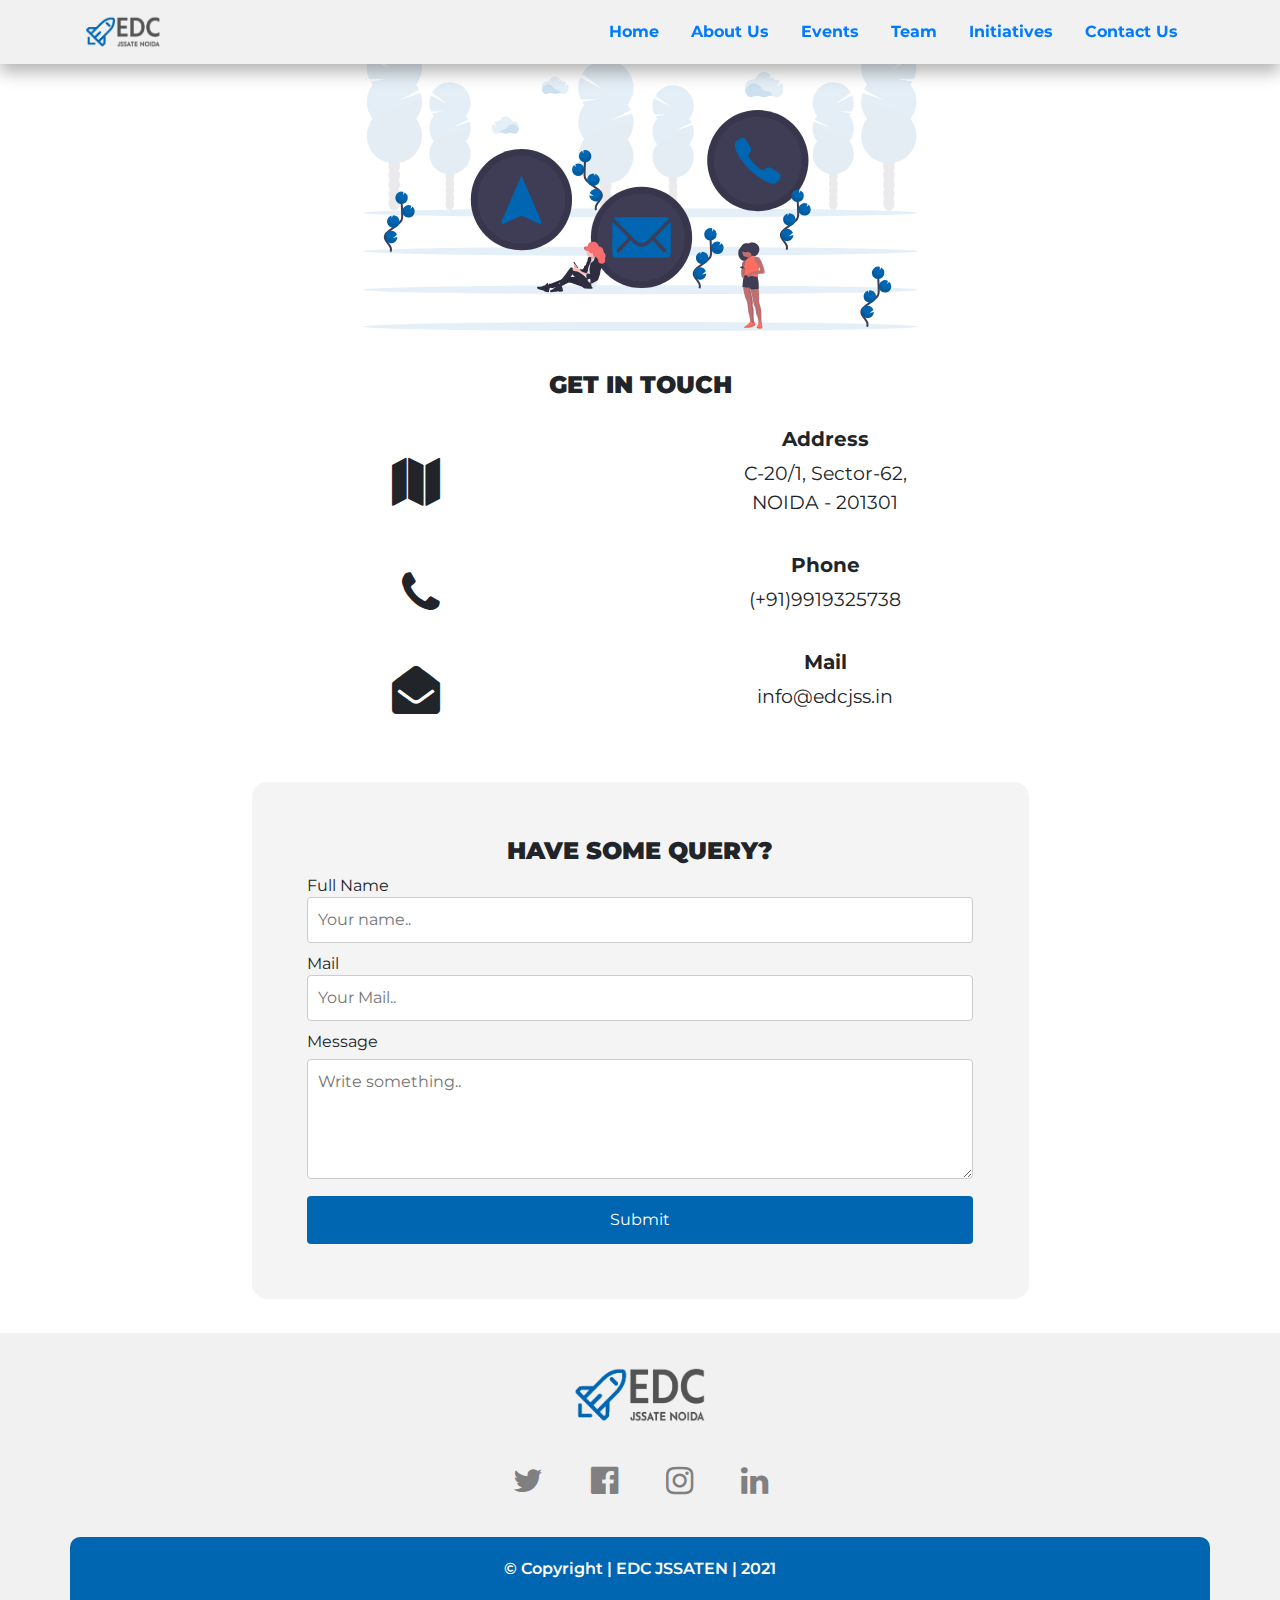
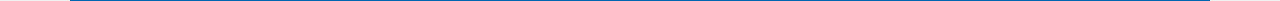
<file: contact.html>
<!DOCTYPE html>
<html lang="en">
  <head>
    <meta charset="UTF-8" />
    <meta name="viewport" content="width=device-width, initial-scale=1.0" />
    <title>Contact | EDC JSSATEN</title>
    <!-- Stylesheet -->
    <link rel="stylesheet" href="./css/contact.css" />
    <link rel="stylesheet" href="./css/style.css" />
    <!-- BOOTSTRAP CDN -->
    <link
      rel="stylesheet"
      href="https://stackpath.bootstrapcdn.com/bootstrap/4.5.2/css/bootstrap.min.css"
      integrity="sha384-JcKb8q3iqJ61gNV9KGb8thSsNjpSL0n8PARn9HuZOnIxN0hoP+VmmDGMN5t9UJ0Z"
      crossorigin="anonymous"
    />
    <link
      href="https://fonts.googleapis.com/icon?family=Material+Icons"
      rel="stylesheet"
    />
    <!-- Fontawesome -->
    <link
      rel="stylesheet"
      href="https://cdnjs.cloudflare.com/ajax/libs/font-awesome/4.7.0/css/font-awesome.min.css"
    />
    <link
      rel="stylesheet"
      href="https://stackpath.bootstrapcdn.com/font-awesome/4.7.0/css/font-awesome.min.css"
    />
  </head>
  <body>
    <!-- Navbar Start-->

    <div class="nav">
      <div class="container">
        <div class="row row1">
          <div class="col-md-2 col-6 s1">
            <a class="navbar-brand" href="./index.html">
              <img
                class="logo2"
                src="./img/logo_w_white-outerglow-3.png"
                width="75px"
              />
            </a>
          </div>
          <div class="col-md-10 col-6 navbar" style="justify-content: flex-end">
            <a class="nav-link" href="./index.html"
              >Home<span class="sr-only">(current)</span></a
            >

            <a class="nav-link" href="./about.html">About Us</a>

            <a class="nav-link" href="./events.html">Events</a>

            <a class="nav-link" href="#">Team</a>

            <a class="nav-link" href="./initiatives.html">Initiatives</a>

            <a class="nav-link" href="./contact.html">Contact Us</a>

            <i
              class="material-icons"
              id="menu"
              onclick="openNav()"
              style="color: black"
              >menu</i
            >
          </div>
        </div>
      </div>
    </div>
    <!-- Mobile menu -->
    <div id="mobile__menu" class="overlay" style="z-index: 999999">
      <div class="overlay__content">
        <a href="./index.html" class="mobile-link">Home</a>
        <a href="./about.html" class="mobile-link">About Us</a>
        <a href="./events.html" class="mobile-link">Events</a>
        <a href="#" class="mobile-link">Team</a>
        <a href="./initiatives.html" class="mobile-link">Initiatives</a>
        <a href="./contact.html" class="mobile-link">Contact Us</a>
      </div>
    </div>

    <!--Navbar Ends-->

    <!-- CONTACT US SECTION-->
    <div class="container text-center">
      <div class="row">
        <div class="col-md-12 col-12">
          <img
            src="./img/undraw_contact_us_15o2.svg"
            alt=""
            style="width: 50%; margin-top: 40px"
          />
        </div>
        <!--         <div class="col-md-12 col-12" style="margin: auto; margin-top: 50px;">
            <h3 class=" font-weight-bold blue-text text-center">Connect With Us</h3>
            <h5 class="font-weight-bold line-height-heading text-center pb-4 mobile-heading">Please contact us using the<br />information below</h5>
        </div> -->
      </div>

      <br />
      <div class="row">
        <div class="items col-md-12 col-12" style="margin-top: -40px">
          <h4><strong>GET IN TOUCH</strong></h4>
          <div class="column">
            <div class="item">
              <div
                class="col-lg-4 media col-sm-3 col-3 offset-lg-0 offset-md-0 d-flex justify-content-end"
              >
                <i class="fa-3x fa fa-map mt-lg-4 blue-text"></i>
              </div>
              <div
                class="col-lg-8 col-sm-7 col-7 float-left d-flex flex-column justify-content-start align-items-center"
              >
                <h5
                  class="dark-blue-text mb-2 font-weight-bold"
                  style="margin-top: 20px"
                >
                  Address
                </h5>
                <p class="grey-colored-text-18">
                  C-20/1, Sector-62,<br />
                  NOIDA - 201301
                </p>
              </div>
            </div>
            <div class="item">
              <div
                class="col-lg-4 media col-sm-3 col-3 offset-lg-0 offset-md-0 d-flex justify-content-end"
              >
                <i class="fa-3x fa fas fa-phone mt-lg-4 blue-text"></i>
              </div>
              <div
                class="col-lg-8 col-sm-7 col-7 float-left d-flex flex-column justify-content-start align-items-center"
              >
                <h5
                  class="dark-blue-text mb-2 font-weight-bold"
                  style="margin-top: 20px"
                >
                  Phone
                </h5>
                <p class="grey-colored-text-18">(+91)9919325738</p>
              </div>
            </div>
            <div class="item">
              <div
                class="col-lg-4 media col-sm-3 col-3 offset-lg-0 offset-md-0 d-flex justify-content-end"
              >
                <i class="fa-3x fa fa-envelope-open mt-lg-4 blue-text"></i>
              </div>
              <div
                class="col-lg-8 col-sm-7 col-7 float-left d-flex flex-column justify-content-start align-items-center"
              >
                <h5
                  class="dark-blue-text mb-2 font-weight-bold"
                  style="margin-top: 20px"
                >
                  Mail
                </h5>
                <p class="grey-colored-text-18">info@edcjss.in</p>
              </div>
            </div>
          </div>
        </div>
        <div class="col-md-12 col-12" style="margin-top: 40px">
          <div class="form1">
            <h4 class="form-head"><strong>HAVE SOME QUERY?</strong></h4>
            <div class="column two container1 first">
              <form
                method="POST"
                action="#"
                onsubmit="return check();"
                class="text-left"
              >
                <label for="fname" class="text-left d-block">Full Name</label>
                <input
                  type="text"
                  id="name"
                  name="firstname"
                  placeholder="Your name.."
                />
                <label for="mail" class="text-left d-block">Mail</label>
                <input
                  type="text"
                  id="email"
                  name="mail"
                  placeholder="Your Mail.."
                />
                <label for="subject" class="text-left d-block">Message</label>
                <textarea
                  id="message"
                  name="subject"
                  rows="8"
                  placeholder="Write something.."
                ></textarea>

                <input
                  type="submit"
                  value="Submit"
                  onclick="send(event)"
                  class="submit"
                />
              </form>
            </div>
          </div>
        </div>
      </div>
    </div>
    <!-- CONTACT US SECTION END-->

    <br />

    <!-- FOOTER -->
    <footer class="footer">
      <div class="container">
        <div class="row text-center">
          <div class="col-12">
            <div class="img">
              <img src="./img/logo.png" alt="" width="130px" />
            </div>
          </div>
          <div class="col-12 text-center i-links">
            <ul class="social">
              <li>
                <a href="https://twitter.com/cell_edc" target="_blank"
                  ><i class="fa fa-twitter" aria-hidden="true"></i
                ></a>
              </li>
              <li>
                <a href="https://www.facebook.com/ecell.jssaten" target="_blank"
                  ><i class="fa fa-facebook-official" aria-hidden="true"></i
                ></a>
              </li>
              <li>
                <a href="https://www.instagram.com/ecelljss/" target="_blank"
                  ><i class="fa fa-instagram" aria-hidden="true"></i
                ></a>
              </li>
              <li>
                <a
                  href="https://www.linkedin.com/company/edc-jssate/"
                  target="_blank"
                  ><i class="fa fa-linkedin" aria-hidden="true"></i
                ></a>
              </li>
            </ul>
          </div>
          <p class="copyright col-12">&copy; Copyright | EDC JSSATEN | 2021</p>
        </div>
      </div>
      <!--
                <div class="container text-center" style="padding-top: 10px;
                margin-bottom: -10px;">
                    
                </div> 
                
                <div class="text-center pt-3 pb-2 copyright" style="color: #f1f1f1; padding-top: 5px!important;">
                    
                </div> 
                -->
      <!-- </div>         -->
    </footer>

    <script src="js/contact.js"></script>
    <script src="js/script.js"></script>
    <script src="https://smtpjs.com/v3/smtp.js"></script>
  </body>
</html>
</file>
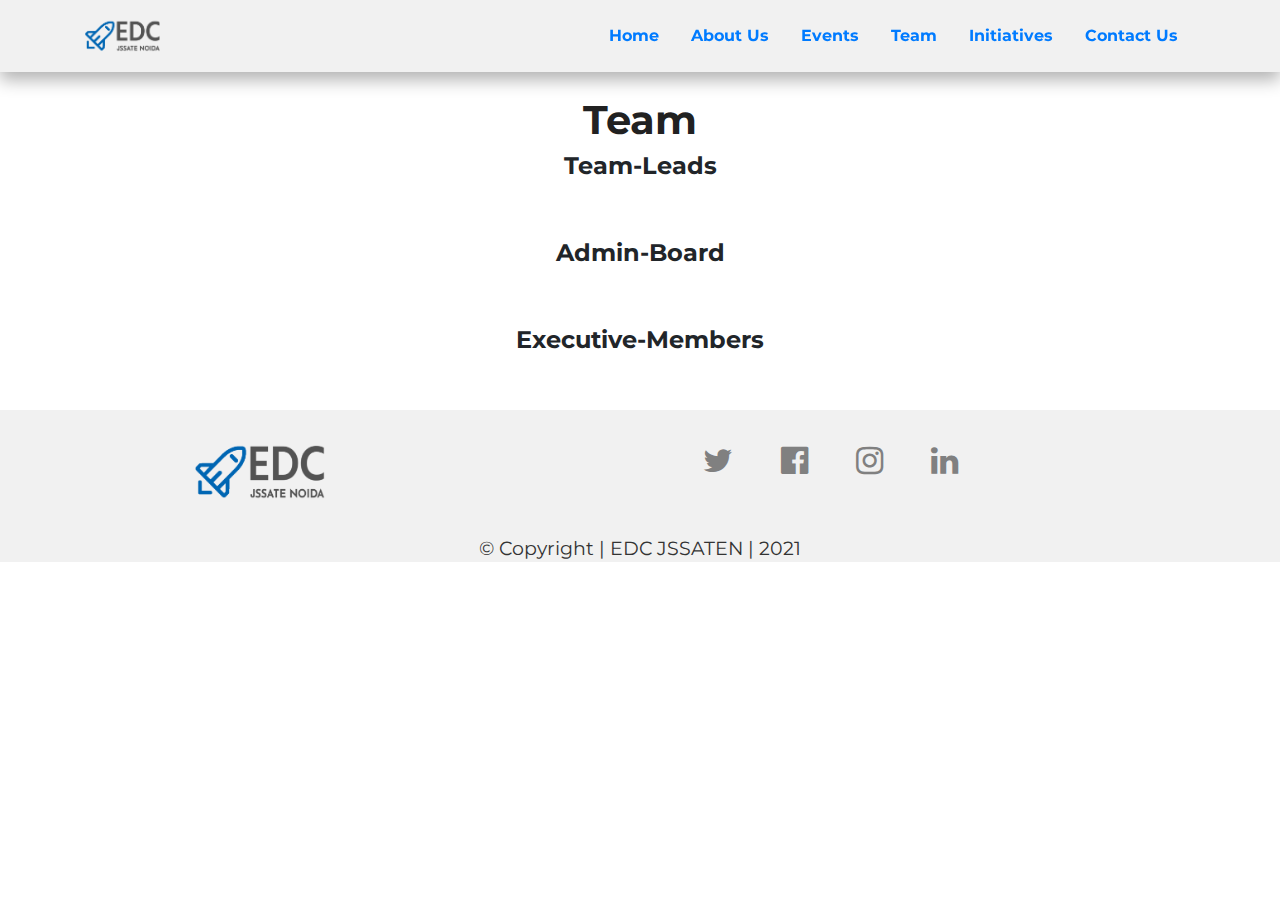
<file: team.html>
<!DOCTYPE html>
<html lang="en">
<head>
    <meta charset="UTF-8">
    <meta name="viewport" content="width=device-width, initial-scale=1.0">
    <link
			rel="stylesheet"
			href="https://stackpath.bootstrapcdn.com/bootstrap/4.1.0/css/bootstrap.min.css"
			integrity="sha384-9gVQ4dYFwwWSjIDZnLEWnxCjeSWFphJiwGPXr1jddIhOegiu1FwO5qRGvFXOdJZ4"
			crossorigin="anonymous"
        />
        <link
        rel="stylesheet"
        href="https://use.fontawesome.com/releases/v5.0.13/css/all.css"
        integrity="sha384-DNOHZ68U8hZfKXOrtjWvjxusGo9WQnrNx2sqG0tfsghAvtVlRW3tvkXWZh58N9jp"
        crossorigin="anonymous"
    />
	<link rel="stylesheet" href="./css/team.css" />
	<link rel="stylesheet" href="./css/contact.css">
	<link rel="stylesheet" href="./css/style.css">
	<link rel="stylesheet" href="https://cdnjs.cloudflare.com/ajax/libs/font-awesome/4.7.0/css/font-awesome.min.css">
    <link rel="stylesheet" href="https://stackpath.bootstrapcdn.com/font-awesome/4.7.0/css/font-awesome.min.css">
    <link href="https://fonts.googleapis.com/icon?family=Material+Icons" rel="stylesheet">
    <link rel="stylesheet" href="https://maxcdn.bootstrapcdn.com/font-awesome/4.4.0/css/font-awesome.min.css">
	<link rel="stylesheet" href="https://stackpath.bootstrapcdn.com/bootstrap/4.3.1/css/bootstrap.min.css" integrity="sha384-ggOyR0iXCbMQv3Xipma34MD+dH/1fQ784/j6cY/iJTQUOhcWr7x9JvoRxT2MZw1T" crossorigin="anonymous">
	
    <script type="text/javascript" src="./js/script.js"></script>
    <script src="https://ajax.googleapis.com/ajax/libs/jquery/3.3.1/jquery.min.js"></script>
		<script
			src="https://cdnjs.cloudflare.com/ajax/libs/popper.js/1.14.0/umd/popper.min.js"
			integrity="sha384-cs/chFZiN24E4KMATLdqdvsezGxaGsi4hLGOzlXwp5UZB1LY//20VyM2taTB4QvJ"
			crossorigin="anonymous"
        ></script>
        <script
			src="https://stackpath.bootstrapcdn.com/bootstrap/4.1.0/js/bootstrap.min.js"
			integrity="sha384-uefMccjFJAIv6A+rW+L4AHf99KvxDjWSu1z9VI8SKNVmz4sk7buKt/6v9KI65qnm"
			crossorigin="anonymous"
		></script>
    <title>TEAM | EDC JSSATEN </title>
</head>
<body>
 <!-- Navbar Start-->
        <!-- NAVBAR -->
        <div class="nav">
			<div class="container">
				<div class="row row1">
					<div class="col-md-2 col-6 s1">
						<a class="navbar-brand" href="./index.html">
							<img class="logo2" src="./img/logo.png" width="75px">
						</a>
					</div>
					<div class="col-md-10 col-6 navbar" style="justify-content: flex-end;">
  
						<a class="nav-link" href="./index.html" >Home<span class="sr-only">(current)</span></a>
							
						<a class="nav-link" href="#">About Us</a>
							
						<a class="nav-link" href="./events.html">Events</a>
					
						<a class="nav-link" href="#">Team</a>
					
						<a class="nav-link" href="#">Initiatives</a>
					
						<a class="nav-link" href="./contact.html">Contact Us</a>
  
						<i class="material-icons"  id="menu" onclick="openNav()" style=" color: black;">menu</i>
					</div>
				</div>
			</div>
		</div>
		<!-- Mobile menu -->
		<div id="mobile__menu" class="overlay" style="z-index: 999999;">
			<div class="overlay__content">
				<a href="./index.html" class="mobile-link">Home</a>
				<a href="#" class="mobile-link">About Us</a>
				<a href="./events.html" class="mobile-link">Events</a>
				<a href="#" class="mobile-link">Team</a>
				<a href="#" class="mobile-link">Initiatives</a>
				<a href="./contact.html" class="mobile-link">Contact Us</a>
			</div>
		</div>
		
	<!--Navbar Ends-->
    
<!-- TEAM SECTION STARTS -->
    <section class="mb-5" id="main_team">
        <h1 class="avenir text-center">Team</h1>
        <!-- <div class="container-fluid margin mx-auto">
            <div class="container team-description mx-auto">
                <h4 class="avenirRegular text-center">
                    
                </h4>
            </div>
        </div> -->

        <!-- 4th Year -->
			<div class="container-fluid year">
				
				<div>
					<h6>Team-Leads</h6>
				</div>
				
			</div>
			<div class="container-fluid margin mx-auto padding team all_tile" id="four"></div>

        <!-- 3rd Year -->
			<div class="container-fluid year third">
				
				<div>
					<h6>Admin-Board</h6>
				</div>
				
			</div>
			<div class="container-fluid margin mx-auto padding team all_tile" id="three"></div>
        
        <!-- 2nd Year -->
			<div class="container-fluid year second">
				
				<div>
					<h6>Executive-Members</h6>
				</div>
			
			</div>
			<div class="container-fluid margin mx-auto padding team all_tile" id="two"></div>
        
        </section>
<!-- TEAM SECTION ENDS -->


 <!--  Footer Section-->
 <footer class="footer">
	<div class="container">
		<div class="row text-center">
			<div class="col-md-4">
				<div class="img">
					<img src="./img/logo.png" alt="" width="130px">
				</div>
			</div>
			<div class="col-md-8 text-center i-links">
				<ul class="social">
					<li><a href="https://twitter.com/cell_edc" target="_blank"><i class="fa fa-twitter" aria-hidden="true"></i></a></li>
					<li><a href="https://www.facebook.com/ecell.jssaten" target="_blank"><i class="fa fa-facebook-official" aria-hidden="true"></i></a></li>
					<li><a href="https://www.instagram.com/ecelljss/" target="_blank"><i class="fa fa-instagram" aria-hidden="true"></i></a></li>
					<li><a href="https://www.linkedin.com/company/edc-jssate/" target="_blank"><i class="fa fa-linkedin" aria-hidden="true"></i></a></li>
				</ul>
			</div>
			<p style="margin-bottom: 0px; margin: auto;">&copy; Copyright | EDC JSSATEN | 2021</p>
		</div>
	</div>
	<!--
	<div class="container text-center" style="padding-top: 10px;
	margin-bottom: -10px;">
		
	</div> 
	
	<div class="text-center pt-3 pb-2 copyright" style="color: #f1f1f1; padding-top: 5px!important;">
		
	</div> 
	-->
	<!-- </div>         -->
</footer>
<!-- Footer Section Ends-->


        <!--//Rendering JSON data-->
        <script type="text/javascript">
            function getLinks(data) {
				var html = "";
				data.links.forEach((element) => {
					switch (element.website) {
						case "linkedin":
							html += `<a href=${element.url} target='_blank'><i class="fab fa-linkedin"></i></a> &nbsp;`;
							break;
						case "twitter":
							html += `<a href=${element.url} target='_blank'><i class="fab fa-twitter-square"></i></a> &nbsp;`;
							break;
					}
				});
				return html;
			}

			fetch("team.json")
				.then((res) => res.json())
				.then((data) => {
                    // Getting 4th year data
					var Data = data.second;
					for (var i = 0; i < Data.length; i++) {
						var box = document.createElement("div");
						box.setAttribute("class", "col-lg-4 col-md-6");

						/*var html = `<div class="head_team">
										<img src=${"./img/team" + Data[i].profile} class="img" alt="Photo" />
										<h5 class=" pt-3">${Data[i].name}</h5>
										<h6 style="margin-bottom: 0%" class=" pb-1">${Data[i].designation}</h6>
										${getLinks(Data[i])}
										</div>
										</div>
									</div>
						`;*/

<<<<<<< HEAD
=======
                        var html = `
                                        <div class="team__item set-bg" style="background-image: url(${"./img/team/" + Data[i].profile});">
                                        <div class="team__text">
                                            <div class="team__title">
                                                <h4>${Data[i].name}</h4>
                                                <span>${Data[i].designation}</span>
                                                </div>
                                                
                                                <div class="team__social">
                                                    ${getLinks(Data[i])}
                                                </div>
                                            </div>
                                        </div>
                                    `;

>>>>>>> 56413f3099b30a244e30dcb56ae90a6d4437de66
						box.innerHTML = html;
						document.getElementById("two").appendChild(box);
					}

					// Getting 3rd year data
					var Data = data.third;
					for (var i = 0; i < Data.length; i++) {
						var box = document.createElement("div");
						box.setAttribute("class", "box");

						var html = `<div class="head_team">
							<div class="content">
						<div class="content-overlay"></div>
										<img src=${"./img/" + Data[i].profile} class="img" alt="Photo" width="300px" />
										<div class="content-details fadeIn-top">
										<h5 class=" pt-3">${Data[i].name}</h5>
										<h6 style="margin-bottom: 0%" class="pb-1">${Data[i].designation}</h6>
										${getLinks(Data[i])}
										</div>
										</div>
									</div>
						`;

						box.innerHTML = html;
						document.getElementById("three").appendChild(box);
					}

					// Getting 4th year data
					var Data = data.fourth;
					for (var i = 0; i < Data.length; i++) {
						var box = document.createElement("div");
						box.setAttribute("class", "box");

						var html = `<div class="head_team">
						<div class="content">
						<div class="content-overlay"></div>
										<img src=${"./img/" + Data[i].profile} class="img" alt="Photo" width="300px" />
										<div class="content-details fadeIn-top">
										<h5 class=" pt-3">${Data[i].name}</h5>
										<h6 style="margin-bottom: 0%" class=" pb-1">${Data[i].designation}</h6>
										${getLinks(Data[i])}
										</div>
										</div>
									</div>
						`;

						box.innerHTML = html;
						document.getElementById("four").appendChild(box);
					}
				});
		</script>
		<script src="./js/contact.js"></script>
</body>
</html>
</file>
<file: css/contact.css>
body{
    overflow-x: hidden;
}

/* ------------------------------------- Navbar ------------------------------------- */

nav{
    z-index: 300;
    box-shadow: 0 4px 8px 0 rgba(0,0,0,0.1);
}

.navbar-nav li a{
    text-decoration: none;
    color: #f4f4f4;
    padding: 0px 20px;
    margin: 0px 5px;
    font-size: 1rem;
}


  .navbar-nav li a:hover{
    border-bottom: 2px solid  #0066b2;
  }

/* MOBILE VIEW */
#menu {
    display: none;
    cursor: pointer;
    opacity: 1;
    border: 1px solid #494949;
    padding: 5px;
    border-radius: 3px;
}

#menu:hover{
     opacity: .8;
     transition: all 0.5s ease;
     border-color: #0066b2;
}
  
.overlay {
    height: 100%;
    width: 0%;
    position: fixed;
    left: 0;
    top: 0;
    background-color: #494949;
    opacity: 1;
    overflow-x: hidden;
    z-index: 9999;
    transition: all 0.4s ease 0s;
}

.overlay_clicked{
    height: 100%;
    width: 80%;
    position: fixed;
    z-index: 9999999;
    top: 0;
    left: 0;
    background-color: #494949;
    opacity: 1;
    overflow-x: hidden;
    transition: all 0.4s ease-out 0s;
}

  
.overlay__content {
    display: flex;
    height: 100%;
    flex-direction: column;
    align-items: center;
    justify-content: center;
}
  
.overlay a {
    padding: 15px;
    font-size: 8vw;
    display: block;
    color: #edf0f1;
    transition: all 0.3s ease 0s;
}
  
.overlay a:hover {
    text-decoration: none;
    color: #0066b2;
}

@media (max-height: 450px) {
    .overlay a {
      font-size: 20px;
    }
    .overlay .close {
      font-size: 40px;
      top: 15px;
      right: 35px;
    }
    
}

@media(min-width:565px){
  .overlay a{
    font-size: 4.62vw;
  }
  
}

@media  (max-width: 990px) {
    #menu {
      display: block;
    }
}

/* ------------------------------------- CONTACT US ------------------------------------- */
.container-fluid h3 {
    font-family: 'Roboto', sans-serif;
}
.container1 input[type=text], select,textarea{
    width: 100%;
    padding: 10px;
    border: 1px solid #ccc;
    border-radius: 4px;
    box-sizing: border-box;
    margin-top: -6px;
    margin-bottom: 6px;
}
label{
    margin-top: 3px;
}
textarea {
    height: 120px;
    margin-bottom: 20px;
    
}
#subject{
    margin-top: -6px;
    overflow: auto;
}
  
.container1 input[type=submit] {
    background-color: #0066b2;
    color: white;
    padding: 12px 20px;
    border: none;
    border-radius: 4px;
    cursor: pointer;
    width: 100%;
  }
  
  .submit{
      margin-top: 10px;
  }
.container1 input[type=submit]:hover {
    opacity: 0.8;
  }

.items{
    padding-bottom: 10px;

}

.items h4{
    margin-top: 5%;
    font-family: 'Roboto', sans-serif;
    font-weight: 500;
}

.item{
    display: flex;
    flex-direction: row;
    align-items: center;
    justify-content: center;
}

.icon1{
    display: flex;
    align-items: flex-end;
}

.text1{
    display: flex;
    align-items: flex-start;
}

.form1{
    font-family: 'Roboto', sans-serif;
    margin: 5px 15%;
    background-color: #f4f4f4;
    border-radius: 15px;
    padding: 5%;
    margin-bottom: 10px;
}

.form1 input{
    width: 80%;
    font-size: 1rem;
    padding: 2px;
}

.form1 label{
    text-align: left;
    margin-bottom: 5px;
}

@media (max-width: 400px){
    .media{
        padding-right: 30px;
    }
}


  @media(max-width:768px){
    .container1 .first{
        flex-direction: column;
        height:inherit;
    }
      .container1 .row  .one{
        width: 100%;
        padding: 70px 50px;
    }
    .container1  .row .two{
       
        width: 100%;
        border-radius: 10px;
        padding: 40px;
        margin-top: 30px;
        z-index: 10;
        border-radius: 10px;
    }
    .container1 .second{
      height: 0px;
 }
  }

  @media(max-width:768px)
  {
    .open-button {
        background-color:#333;
        color: white;
      }
      .open-button i{
        color: white;
    }
  }
</file>
<file: css/style.css>
@import url('https://fonts.googleapis.com/css2?family=Montserrat:ital,wght@0,100;0,200;0,300;0,400;0,500;0,600;0,700;0,800;0,900;1,100;1,200;1,300;1,400;1,500;1,600;1,700;1,800;1,900&display=swap');

*{
    margin: 0;
    padding: 0;
    font-family: 'Montserrat', sans-serif;
}

body{
    font-size: 1.2rem;
}

h1, h2, h3, h4, h5, h6{
    font-weight: 700!important;
}

h1{
    font-size: 2.5rem!important;
}

h3{
    font-size: 1.9rem;
}

h6{
    font-size: 1.4rem;
}

p{
    font-size: 1.2rem;
}

.nav{
    background-color: #f1f1f1;
    position: fixed;
    top: 0;
    width: 100%;
    box-shadow: 0 8px 16px 0 rgba(0, 0, 0, 0.3);
    padding: 10px 0px;
    z-index: 99999;
}
/*
.row1, .s1, .s1 img, .navbar, .nav-link{
    background-color: #202124;
}
*/
.nav li{
    list-style: none!important;
}
/*
.navbar a{
    margin-left: 40px;
}
*/
.navbar{
    padding-top: 0px !important;
    padding-bottom: 0px !important;
}

.navbar div{
    margin-right: 40px;
}

.nav-link{
    font-weight: 700;
}

.nav-link:hover{
    background-color: #e1e1e1;
    border-radius: 5px;
}

.mobile-link{
    text-decoration: none;
}

@media (max-width: 992px){
    .nav-link{
        display: none!important;
    }
}

/*.content{
    background-color: #f7f7f7;
}*/

.content{
    margin-top: 40px;
    margin-bottom: 20px;
}

.content-wrapper{
    width: 95%;
    margin: auto;
    margin-bottom: 1.5rem;
}

.text-wrapper{
    padding: 10% 10%;
    background-image: url(../img/bg.jpg);
    background-repeat: no-repeat;
    background-size: cover;
    color: white;
    text-align: right;
}

.about-us{
    /*background-color: #434343;*/
    padding: 1.5rem;
    color: #f1f1f1;
}

.about-us p{
    font-size: 1rem;
    font-weight: 300;
}
/*
.about-us{
    margin: 1.5rem 10%;
}

.why h3{
    margin-bottom: 0.325rem;
    background-color: #f1f1f1;
    padding: 5px;
}
*/

.why{
    margin: 1.5rem 0;
}

.why_content{
    text-align: justify;
    margin: 10px;
    margin-right: 25px;
    line-height: 2;
}

.why h3{
    margin-bottom: 1rem;
}

.brag{
    margin-top: 0.5rem;
}

.brag h6{
    margin: 20px 0;
}

.stats{
    text-align: center;
    font-size: 1rem;
    font-weight: 400;
    /*background-color: #434343;*/
    padding: 5px;
    margin: 1.5rem 0;
}

.stat{
    font-weight: 700;
    font-size: 1.5rem;
}

.odd{
    background-color: #0066b2;
    padding: 10px;
    margin: 1rem;
    border-radius: 10px;
    color: white;
}

.even{
    background-color: #0066b2;
    padding: 10px;
    margin: 1rem;
    border-radius: 10px;
    color: white;
}

.odd:hover{
    box-shadow: 0 8px 16px 0 rgba(0, 0, 0, 0.3);
}

.even:hover{
    box-shadow: 0 8px 16px 0 rgba(0, 0, 0, 0.3);
}

.sponsors{
    margin: 1.5rem 0;
}


.sponsors h3{
    margin: 0.5rem 0;
}

.customer-logos{
    margin: 1rem 0;
}

.banner{
    width: auto!important;
    margin: auto;
}

.i-links{
    display: flex;
    align-items: center;
    justify-content: center;
}

.social{
    display: flex;
    flex-direction: row;
    align-items: center;
    justify-content: center;
    margin-bottom: 20px;
}

.social i{
    font-size: 2rem;
    margin: 0 10px;
    color: gray;
}

.social > i:hover{
    color: #0066b2;
}

footer{
    background-color: #f1f1f1;
    color: #333333;
}

.footer ul{
    list-style: none;
    padding: 0;
}

.footer li{
    margin: 4px 10px;
    padding: 4px;
    columns: grey;
}

.copyright{
    font-size: 16px;
    font-weight: 600;
    background-color: #0066b2;
    margin-bottom: 0;
    padding: 20px;
    color: white;
    margin-top: 10px;
    border-radius: 10px 10px 0 0;
}

.img{
    display: flex;
    justify-content: center;
    margin: 25px 0;
}

@media (max-width: 900px) and (min-width: 768px){
    .foot1 {
        margin-top: 0px!important;
    }
}

@media (min-width: 1400px){
    /*.stats{
        max-width: 1320px;
        margin: auto;
    }*/
    nav{
        padding: 0px 100px!important;
    }
}

@media (min-width: 1200px) and (max-width: 1400px){
    /*.stats{
        max-width: 1140px;
        margin: auto;
    }*/
    nav{
        padding: 0px 88px!important;
    }
}

@media (min-width: 992px) and (max-width: 1200px){
    /*.stats{
        max-width: 960px;
        margin: auto;
    }*/
    nav{
        padding: 0px 76px!important;
    }
}

@media (min-width: 768px) and (max-width: 992px){
    /*.stats{
        max-width: 720px;
        margin: auto;
    }*/
    nav{
        padding: 0px 64px!important;
    }
}

@media (min-width: 576x) and (max-width: 768px){
    /*.stats{
        max-width: 540px;
        margin: auto;
    }*/
    nav{
        padding: 0px 48px!important;
    }
}

@media (max-width: 768px){
    /*#menu{
        margin-right: 40px;
    }*/
}
</file>
<file: css/team.css>
body {
	margin: 0;
	-webkit-box-sizing: border-box;
	box-sizing: border-box;
	overflow-x: hidden;
	background-color: #fff;
}


.year {
	display: -webkit-inline-box;
	display: -ms-inline-flexbox;
	display: inline-flex;
	width: 100%;
	-webkit-box-pack: center;
	-ms-flex-pack: center;
	justify-content: center;
}

.year h6 {
	width: 500px;
	font-size: 24px;
	padding: 0px 40px;
	display: flex;
	justify-content: center;
	align-items: center;
}

.team {
	display: flex;
	flex-wrap: wrap;
	align-items: center;
}

.third, .second {
	margin-top: 50px;
}

#main_team {
	margin-top: 6rem;
	z-index: 100;
}

@media (max-width: 768px) {
	#main_team .padding {
		padding-top: 0 !important;
	}
}

@media (max-width: 768px) {
	#main_team span {
		font-size: 20px;
	}
}

@media (max-width: 768px) {
	/*#main_team .margin_new {
		width: 90%;
	}*/
}

#main_team h1 {
	font-size: 36px;
	color: #212121;
}

@media (max-width: 768px) {
	#main_team h1 {
		font-size: 28px;
	}
}

@media (max-width: 768px) {
	#main_team h2 {
		font-size: 20px;
	}
}
/*
#main_team .margin {
	width: 75%;
}

@media (max-width: 768px) {
	#main_team .margin {
		width: 80%;
	}
}
*/



#main_team .head_team {
	min-height: 100px;
	width: 100%;
	padding: 24px;


    position: relative;
}

 #main_team .head_team .img {
	/* width: 100%; */
	/* border-radius: 8px; */


	/* display: block; */
	width: 100%;
	/* height: auto; */
} 

#main_team .head_team a {
	text-decoration: none;
}

@media (max-width: 768px) {
	#main_team .head_team h3 {
		font-size: 16px;
	}
}

@media (max-width: 768px) {
	#main_team .head_team h5 {
		font-size: 20px;
	}
}

@media (max-width: 768px) {
	#main_team .head_team h6 {
		font-size: 14px;
	}
}
/*
@media (max-width: 768px) {
	#main_team .box_container {
		width: 90%;
	}
}
*/
/* #main_team .box {
	width: 380px;
	margin-top: 6rem;
	margin-bottom: -100px;
	margin-right: 0 !important;
	padding-right: 40px;
	padding-left: 40px;
	min-height: 240px;
	border-radius: 8px;
	display: -webkit-box;
	display: -ms-flexbox;
	display: flex;
	-webkit-box-pack: center;
	-ms-flex-pack: center;
	justify-content: center;
	-webkit-box-orient: vertical;
	-webkit-box-direction: normal;
	-ms-flex-direction: column;
	flex-direction: column;
	-webkit-box-shadow: 0px 8px 24px rgba(0, 0, 0, 0.24);
	box-shadow: 0px 8px 24px rgba(0, 0, 0, 0.24);
	background: -webkit-gradient(linear, left top, right bottom, from(#46d3ff), to(#1afb94));
	background: linear-gradient(to bottom right, #46d3ff, #1afb94);
} */
/*
@media (max-width: 768px) {
	#main_team .box {
		width: 90vw;
	}
}
*/
@media (max-width: 768px) {
	#main_team .box h1 {
		font-size: 28px;
	}
}

.overlay{
	position: absolute;
  top: 0;
  bottom: 0;
  left: 0;
  right: 0;
  height: 100%;
  width: 100%;
  opacity: 0;
  transition: .5s ease;
  background-color: #008CBA;
}
.head_team:hover .overlay {
	opacity: 0.4;
	border-radius: 8px;
  }

.overlay h5 {
	color: black;
	text-align: center;
	position: absolute;
	top: 50%;
	left: 50%;
	transform: translate(-50%,-50%);
}

.overlay h6{
	color: black;
	text-align: center;
	position: absolute;
	top: 70%;
	left: 50%;
	transform: translate(-50%,-50%);
}

.fadeIn-top{
	top: 0%;
  }

  .content {
	position: relative;
	width: 90%;
	max-width: 400px;
	margin: auto;
	overflow: hidden;
	width: 300px;
  }
  
  .content .content-overlay {
	background: rgba(0,0,0,0.7);
	position: absolute;
	height: 99%;
	width: 100%;
	left: 0;
	top: 0;
	bottom: 0;
	right: 0;
	opacity: 0;
	-webkit-transition: all 0.4s ease-in-out 0s;
	-moz-transition: all 0.4s ease-in-out 0s;
	transition: all 0.4s ease-in-out 0s;
  }

  .content:hover .content-overlay{
	opacity: 1;
  }
  
  .content-details {
	position: absolute;
	text-align: center;
	padding-left: 1em;
	padding-right: 1em;
	width: 100%;
	top: 50%;
	left: 50%;
	opacity: 0;
	-webkit-transform: translate(-50%, -50%);
	-moz-transform: translate(-50%, -50%);
	transform: translate(-50%, -50%);
	-webkit-transition: all 0.3s ease-in-out 0s;
	-moz-transition: all 0.3s ease-in-out 0s;
	transition: all 0.3s ease-in-out 0s;
  }
  
  .content:hover .content-details{
	top: 50%;
	left: 50%;
	opacity: 1;
  }

  .content-details h5{
	color: #fff;
	font-weight: 500;
	letter-spacing: 0.15em;
	margin-bottom: 0.5em;
  }

  .content-details h6{
	color: #fff;
	font-size: 0.8em; 
  }

.all_tile{
	display: flex;
    justify-content: space-evenly;
}
</file>
